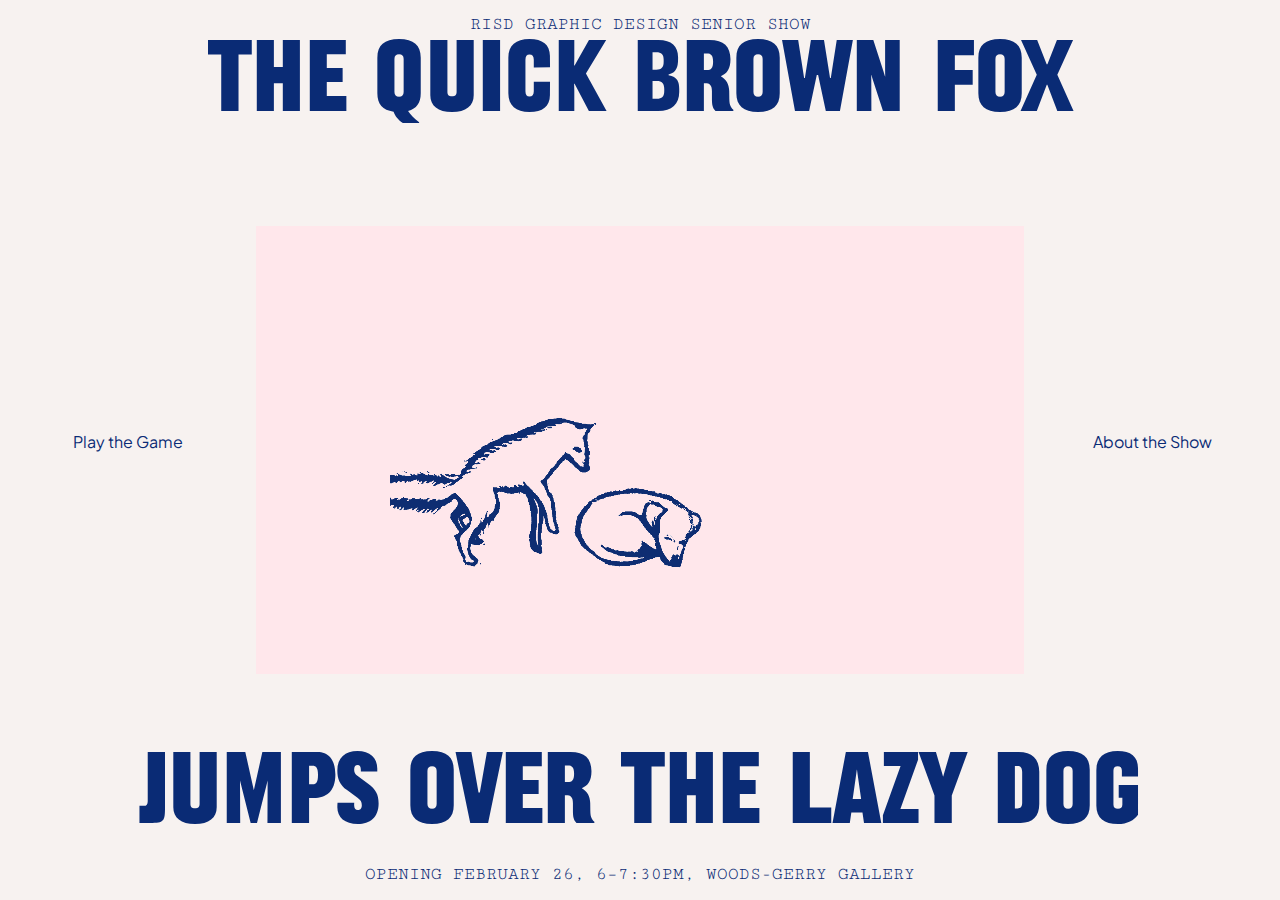
<file: index.html>
<!DOCTYPE html>
<html lang="en">
  <head>
    <meta charset="utf-8" />
    <meta name="viewport" content="width=device-width, initial-scale=1.0">

    <title>THE QUICK BROWN FOX JUMPS OVER THE LAZY DOG</title>

    <link rel="stylesheet" type="text/css" href="style.css">

    <script src="libraries/p5.min.js"></script>
    <script src="libraries/p5.sound.min.js"></script>
  </head>

  <body>
    <div class="text-top">
      <span class="subtitle">RISD GRAPHIC DESIGN SENIOR SHOW</span>
      <p class="title title-top"><span class="letter-static" data-char="T">T</span><span class="letter-static" data-char="H">H</span><span class="letter-static" data-char="E">E</span><span class="space"> </span><span class="letter-static" data-char="Q">Q</span><span class="letter-static" data-char="U">U</span><span class="letter-static" data-char="I">I</span><span class="letter-static" data-char="C">C</span><span class="letter-static" data-char="K">K</span><span class="space"> </span><span class="letter-static" data-char="B">B</span><span class="letter-static" data-char="R">R</span><span class="letter-static" data-char="O">O</span><span class="letter-static" data-char="W">W</span><span class="letter-static" data-char="N">N</span><span class="space"> </span><span class="letter-static" data-char="F">F</span><span class="letter-static" data-char="O">O</span><span class="letter-static" data-char="X">X</span></p>
      <p class="link text text-center-mobile" id="play-mobile" style = "padding:0px">Play the Game</p>
    </div>
    <div id="canvas-container">
      
        <p class="link text text-center" id="play" style = "padding:0px">Play the Game</p>
        
        <div id = "gif-and-canvas" style = "width:300%; max-width:100vw;" >
          <img id = "placeholder" src="assets/gif-placeholder.webp" alt="gif of illustrated fox jumping over dog, printed texture" />
        </div>

        <p class="link text text-center" style = "padding:0px"><a href="work.html">About the Show</a></p>
  
    </div>
    <div class="text-bottom">
      <p class="text text-center-mobile" style = "padding:0px"><a class="link" href="work.html">About the Show</a></p>
      <p class="title title-bottom"><span class="letter-static" data-char="J">J</span><span class="letter-static" data-char="U">U</span><span class="letter-static" data-char="M">M</span><span class="letter-static" data-char="P">P</span><span class="letter-static" data-char="S">S</span><span class="space"> </span><span class="letter-static" data-char="O">O</span><span class="letter-static" data-char="V">V</span><span class="letter-static" data-char="E">E</span><span class="letter-static" data-char="R">R</span><span class="space"> </span><span class="letter-static" data-char="T">T</span><span class="letter-static" data-char="H">H</span><span class="letter-static" data-char="E">E</span><span class="space"> </span><span class="letter-static" data-char="L">L</span><span class="letter-static" data-char="A">A</span><span class="letter-static" data-char="Z">Z</span><span class="letter-static" data-char="Y">Y</span><span class="space"> </span><span class="letter-static" data-char="D">D</span><span class="letter-static" data-char="O">O</span><span class="letter-static" data-char="G">G</span></p>
      <span class="subtitle">OPENING FEBRUARY 26, 6–7:30PM, WOODS-GERRY GALLERY</span>
    </div>
    <!-- <div class="text statement">
      <p>
        “The quick brown fox jumps over the lazy dog” is a pangram, a phrase that contains every letter in the alphabet. As graphic designers, we see this phrase repeated over and over. It’s used to quickly experiment with a range of typefaces before making the final selection, a design decision that has a major impact on the look and feel of a project.
      </p>
      <p>
        We are a multidisciplinary group of designers working across language, image, code, paper, and whatever old and new tools are at our disposal. While the mediums we work with and the tools we use vary, we are united in telling new stories and interrogating what exists in the world through form and typography.
      </p>
      <p>
        All great works are built from collaboration—many small units making up a whole. No major production would be possible without a dedicated crew working the lighting, arranging the props, and ensuring actors are where they need to be. As graphic designers, we also must consider the process and moving parts that lead us to the final product. Each and every pixel.
      </p>
      <p>
        We, the RISD Graphic Design class of 2026, as individual letters, come together to form one alphabet, while still embracing the wild variety in our work. 
      </p>
    </div> -->
    <script src="game.js"></script>
    <script src="index.js"></script>
  </body>
</html>
</file>
<file: style.css>
* {
  padding: 0;
  margin: 0;
  box-sizing: border-box;
  scroll-behavior: smooth;
}

@font-face {
  font-family: 'SundayMasthead';
  src: url('fonts/SundayMasthead-Regular.otf') format('opentype');
}

@font-face {
  font-family: 'Cutive Mono';
  src: url('fonts/CutiveMono-Regular.otf') format('opentype');
}

@font-face {
  font-family: 'Plus Jakarta Sans';
  src: url('fonts/PlusJakartaSans-Regular.ttf') format('truetype');
}

:root {
  --background-color: #FFE7EB;
  --background-color-2: #F7F2F0;
  --text-color: #0A2B75;
  --text-inactive: 40%;
}

#background {
  background-color: var(--background-color);
  width: 100%;
  min-height: 100vh;
}

body {
  background-color: var(--background-color-2);
  width: 100%;
  overflow-x: hidden;
}

a {
  text-decoration: none;
  color: var(--text-color);
}

.title, h2 {
  font-family: 'SundayMasthead', sans-serif;
}

.title {
  font-size: 6rem;
}

.subtitle {
  font-family: 'Cutive Mono', Courier, monospace;
  color: var(--text-color);
  font-size: 1.1rem;
}

.text {
  font-family: 'Plus Jakarta Sans', Arial, sans-serif;
}

.link {
  cursor: pointer;
}

p {
  margin-bottom: 1rem;
}

/*title and landing*/

.text-top, .text-bottom, .text-center, .back {
  color: var(--text-color);
  line-height: 1;
  width: 100vw;
  z-index: 10;
  text-align: center;
  padding: 1rem 1rem 1rem;
}

.text-center-mobile {
  display: none;
}

.text-top {
  position: absolute;
  top: 0;
}

.text-bottom {
  position: absolute;
  bottom: 0;
}

.title-top {
  padding-top: 0;
}

.title-bottom {
  padding-bottom: 0.5rem;
}

.letter, .link:hover {
  color: var(--text-color);
  opacity: var(--text-inactive);  
}

.letter-static {
  opacity: 100%;
  color: var(--text-color);
  padding: 0px;
}

.letter-static.game-started {
  opacity: 40%;
}

.letter-static.collected {
  opacity: 100%;
  color: var(--text-color);
  padding: 0px;
}

.letter-static.game-started {
  opacity: 40%;
}

.letter-static.collected {
  opacity: 100%;
  color: var(--text-color);
  padding: 0px;
}

#canvas-container {
  display: flex;
  justify-content: center;
  align-items: center;
  height: 100vh;
  width: 100%;
}

#gif-and-canvas {
   display: flex;
  justify-content: center;
  align-items: center;
  padding-left:0px;
  padding-right:0px;
  width: 100%;
}
 
#gif-and-canvas canvas {
  width: 100%; /* Both fill their container */
  height: auto; /* Maintain aspect ratio */
  display: block;
  justify-content: center;
  align-items: center;
}


#placeholder {
  width: 65%;
  display: block;
}

#play {
  cursor: pointer;
  
}

canvas {
  padding: 0px;
  display: none;
  pointer-events: auto;
}

/* nav {
  position: fixed;
  display: flex;
  width: 100%;
  justify-content: space-between;
  padding: 3rem;
  z-index: 1000;
} */

.statement, .statement img, .grid, nav {
  color: var(--text-color);
  width: 100%;
  display: flex;
  flex-direction: column;
  justify-content: center;
  align-items: center;
  padding: 1rem 3rem 3rem;
}

nav {
  flex-direction: row;
  text-align: center;
}

.statement p {
  width: 100%;
  max-width: 1000px;
}

#icon {
  width: 150px;
}

.stack {
  display: flex;
  flex-direction: column;
  justify-content: center;
  align-items: center;
  width: 100vw;
}

.page {
  position: relative;
  width: 80%;
  max-width: 1000px;
  height: 100px;
  background-color: var(--background-color);
  border: 1px var(--text-color) solid;
  transform: perspective(500px) rotateX(60deg);
  transition: 0.5s ease;
  overflow: hidden;
}

.page:first-child {
  margin-top: 0;
}

.page:hover {
  background-color: color-mix(in srgb, var(--text-color) 40%, var(--background-color));
  transform: perspective(500px) rotateX(60deg) translateX(100px);
  cursor: pointer;
}

.page-selected{
   background-color: var(--text-color);
  transform: perspective(500px) rotateX(60deg) translateX(100px);
  cursor: pointer;
  
}

.hide-page {
  opacity: 0;
  display: none;
  visibility: hidden;
}


.page-container {
  position: fixed;
  top: 0;
  left: 0;
  width: 100%;
  height: 100%;
  display: flex;
  align-items: center;
  justify-content: center;
  z-index: 999;
  pointer-events: none;
  transition: opacity 0.5s ease;
}

.page-container .page-content {
  width: 30%;
}


.page-content {
  padding: 1.5rem;
  overflow-y: auto;
  overflow-x: hidden;
  max-height: 90vh;
  width: 100%;
  background-color: rgb(255, 255, 255, 0.8);
  border: 1px var(--text-color) solid;
  color: var(--text-color);
  pointer-events: all;
}

.page-content > img, .page-content > video, .page-content > svg, .grid-content > img, .grid-content > video, .grid-content > svg {
  margin-bottom: 1rem;
  float: right;
}

.name, .year {
  font-size: 1rem;
}

.work-description {
  font-size: 0.8rem;
}

.stack-hide, .grid-hide {
  display: none;
}

#transition-overlay {
  position: fixed;
  top: 0;
  left: 0;
  width: 100%;
  height: 100%;
  pointer-events: none;
  z-index: 9999;
}

#transition-overlay .fake-page {
  position: absolute;
  background-color: var(--background-color);
  border: 1px var(--text-color) solid;
}

.grid-content {
  width: 100%;
}

#grid-container {
  flex-direction: row;
  gap: 2rem;
  padding: 3rem;
  align-items: flex-start;
}

#grid-container:not(.grid-hide) {
  display: flex;
}

.grid-col {
  flex: 1;
  display: flex;
  flex-direction: column;
  gap: 1rem;
  /* background-color: var(--background-color);
  padding: 1rem;
  border: 1px var(--text-color) solid; */
}

.grid-page-container {
  width: 100%;
  background-color: var(--background-color);
  padding: 1rem;
  border: 1px var(--text-color) solid;
}


@media(max-width: 1000px) {

  #canvas-container {
    flex-direction: column;
  }

  .title {
    font-size: 3rem;
  }

  .text-center {
    display: none;
  }

  .text-center-mobile {
    display: block;
    z-index: 1000;
  }

  #grid-container {
    flex-direction: column;
  }

  .page-container .page-content {
    width: 50%;
  }

}

@media(max-width: 600px) {

  #grid-container {
    padding: 1rem;
    gap: 1rem;
  }

  .page-container .page-content {
    width: 85%;
  }

  .page-content, .grid-content {
    padding: 1rem 1rem 0 1rem;
  }

}
</file>
